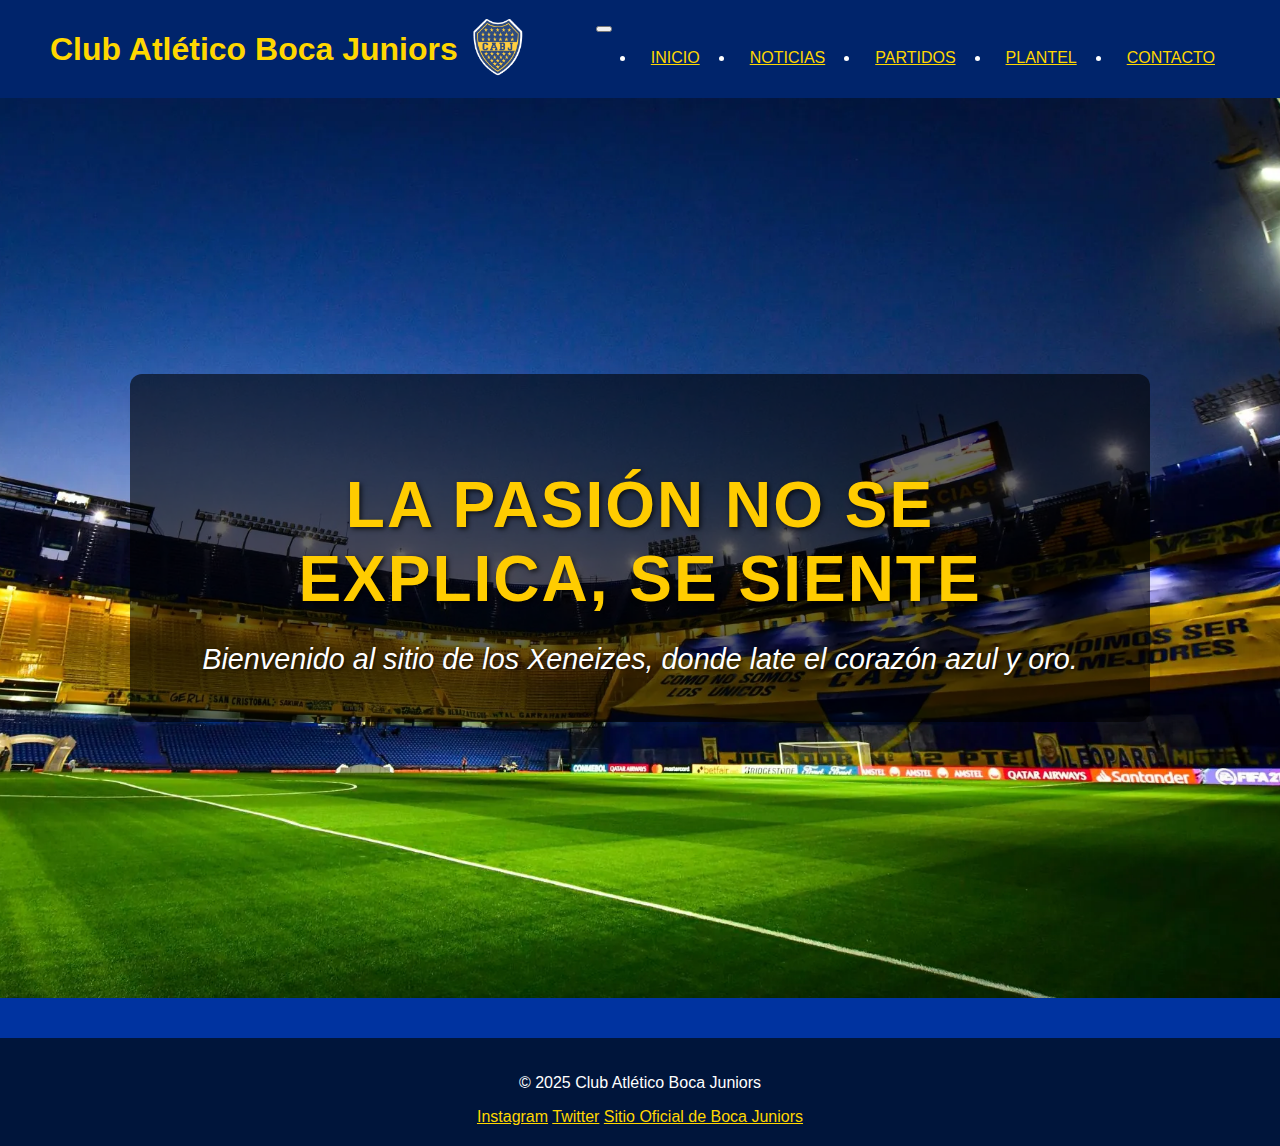
<file: index.html>
<!DOCTYPE html>
<html lang="en">

<head>
    <meta charset="UTF-8">
    <meta name="viewport" content="width=device-width, initial-scale=1.0">
    <title>Boca Juniors - Inicio</title>
    <link href="https://cdn.jsdelivr.net/npm/bootstrap@5.3.8/dist/css/bootstrap.min.css" rel="stylesheet"
        integrity="sha384-sRIl4kxILFvY47J16cr9ZwB07vP4J8+LH7qKQnuqkuIAvNWLzeN8tE5YBujZqJLB" crossorigin="anonymous">
    <link rel="stylesheet" href="css/style.css">
</head>

<body>
    <header>
        <div class="logo">
            <h1 class="general">Club Atlético Boca Juniors</h1>
            <a href="./index.html" id="escudo-boca">
                <img src="./assets/escudodeboca.png" alt="Escudo Boca Juniors" id="imagen-escudo-boca">
            </a>
        </div>

        <nav class="navbar navbar-expand-lg">
            <a class="navbar-brand" href="./index.html"></a>
            <button class="navbar-toggler" type="button" data-bs-toggle="collapse" data-bs-target="#navbarNav"
                aria-controls="navbarNav" aria-expanded="false" aria-label="Toggle navigation">
                <span class="navbar-toggler-icon"></span>
            </button>
            <div class="collapse navbar-collapse" id="navbarNav">
                <ul class="navbar-nav">
                    <li class="nav-item">
                        <a class="nav-link" href="./index.html">Inicio</a>
                    </li>
                    <li class="nav-item">
                        <a class="nav-link" href="./pages/noticias.html">Noticias</a>
                    </li>
                    <li class="nav-item">
                        <a class="nav-link" href="./pages/partidos.html">Partidos</a>
                    </li>
                    <li class="nav-item">
                        <a class="nav-link" href="./pages/plantel.html">Plantel</a>
                    </li>
                    <li class="nav-item">
                        <a class="nav-link" href="./pages/contacto.html">Contacto</a>
                    </li>
                </ul>
            </div>
        </nav>
    </header>


    
    


    <section id="inicio" class="backgroundimagen inicio">
        <div class="texto-inicio">
        <h2>La pasión no se explica, se siente</h2>
        <p>Bienvenido al sitio de los Xeneizes, donde late el corazón azul y oro.</p>
    </section>


    <footer>
        <p>© 2025 Club Atlético Boca Juniors</p>
    <div class="redes">
        <a href="https://www.instagram.com/bocajrs?utm_source=ig_web_button_share_sheet&igsh=ZDNlZDc0MzIxNw==" target="_blank">Instagram</a>
        <a href="https://x.com/BocaJrsOficial" target="_blank">Twitter</a>
        <a href="https://www.bocajuniors.com.ar" target="_blank">Sitio Oficial de Boca Juniors</a>
    </div>
    </footer>

    <script src="https://cdn.jsdelivr.net/npm/bootstrap@5.3.8/dist/js/bootstrap.bundle.min.js"
        integrity="sha384-FKyoEForCGlyvwx9Hj09JcYn3nv7wiPVlz7YYwJrWVcXK/BmnVDxM+D2scQbITxI" crossorigin="anonymous">
    </script>
</body>

</html>
</file>
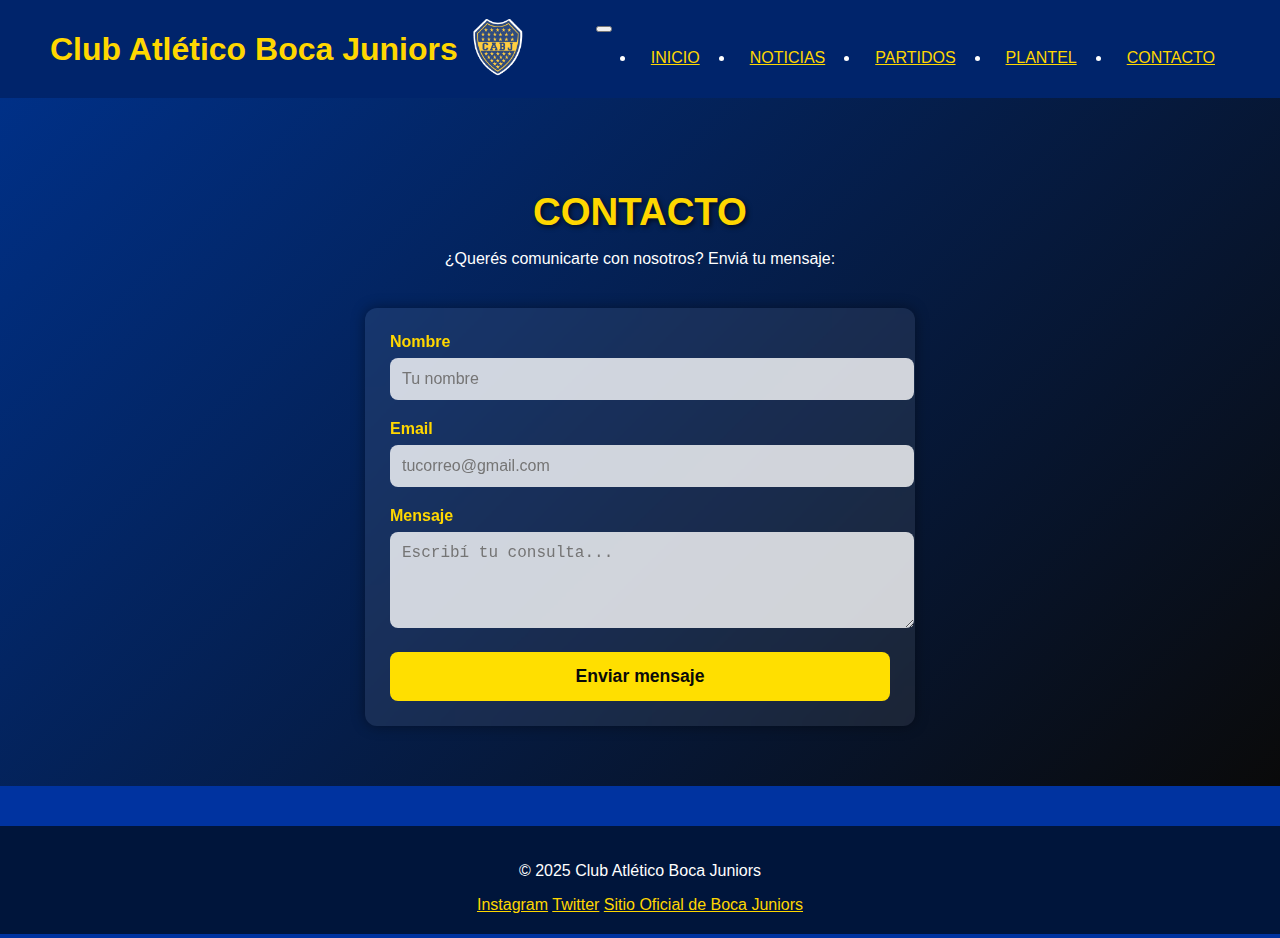
<file: pages/contacto.html>
<!DOCTYPE html>
<html lang="en">

<head>
    <meta charset="UTF-8">
    <meta name="viewport" content="width=device-width, initial-scale=1.0">
    <title>Boca Juniors - Contacto</title>
    <link href="https://cdn.jsdelivr.net/npm/bootstrap@5.3.8/dist/css/bootstrap.min.css" rel="stylesheet"
        integrity="sha384-sRIl4kxILFvY47J16cr9ZwB07vP4J8+LH7qKQnuqkuIAvNWLzeN8tE5YBujZqJLB" crossorigin="anonymous">
    <link rel="stylesheet" href="../css/style.css">

<!-- SEO CONTACTO -->
<meta name="description" content="Contacto Boca Juniors fans — envíanos tu mensaje, sugerencias o comentarios relacionados con el sitio y el club.">
<meta name="keywords" content="contacto Boca, mensaje Boca, escribir a Boca, formulario contacto Boca, consultar Boca Juniors">
<meta name="author" content="Balcar Pablo">
<!-- Open Graph -->
<meta property="og:title" content="Boca Juniors - Contacto">
<meta property="og:description" content="Envíanos tu consulta o mensaje relacionado con Boca Juniors o el sitio web.">
<meta property="og:url" content="https://pablabalcar.github.io/coderhouse-entrega2/pages/contacto.html">
<meta property="og:image" content="https://pablabalcar.github.io/coderhouse-entrega2/assets/escudodeboca.webp">


</head>

<body class="fondocontacto">

    <header>
        <div class="logo">
            <h1 class="general">Club Atlético Boca Juniors</h1>
            <a href="../index.html" id="escudo-boca">
                <img src="../assets/escudodeboca.webp" alt="Escudo oficial del Club Atlético Boca Juniors que lleva a la página de inicio" id="imagen-escudo-boca">
            </a>
        </div>

        <nav class="navbar navbar-expand-lg">
            <div class="container-fluid">
                <a class="navbar-brand" href="./index.html">
                </a>
                <button class="navbar-toggler" type="button" data-bs-toggle="collapse" data-bs-target="#navbarNav"
                    aria-controls="navbarNav" aria-expanded="false" aria-label="Toggle navigation">
                    <span class="navbar-toggler-icon"></span>
                </button>
                <div class="collapse navbar-collapse" id="navbarNav">
                    <ul class="navbar-nav">
                        <li class="nav-item">
                            <a class="nav-link" href="../index.html">Inicio</a>
                        </li>
                        <li class="nav-item">
                            <a class="nav-link" href="../pages/noticias.html">Noticias</a>
                        </li>
                        <li class="nav-item">
                            <a class="nav-link" href="../pages/partidos.html">Partidos</a>
                        </li>
                        <li class="nav-item">
                            <a class="nav-link" href="../pages/plantel.html">Plantel</a>
                        </li>
                        <li class="nav-item">
                            <a class="nav-link" href="../pages/contacto.html">Contacto</a>
                        </li>
                    </ul>
                </div>
            </div>
        </nav>
    </header>


    <section id="contacto">
        <h2>Contacto</h2>
        <p>¿Querés comunicarte con nosotros? Enviá tu mensaje:</p>

        <form class="contacto-form">
            <div class="input-group">
                <label>Nombre</label>
                <input type="text" placeholder="Tu nombre">
            </div>

            <div class="input-group">
                <label>Email</label>
                <input type="email" placeholder="tucorreo@gmail.com">
            </div>

            <div class="input-group">
                <label>Mensaje</label>
                <textarea rows="4" placeholder="Escribí tu consulta..."></textarea>
            </div>

            <button type="submit">Enviar mensaje</button>
        </form>
    </section>

    <footer>
        <p>© 2025 Club Atlético Boca Juniors</p>
        <div class="redes">
            <a href="https://www.instagram.com/bocajrs?utm_source=ig_web_button_share_sheet&igsh=ZDNlZDc0MzIxNw=="
                target="_blank">Instagram</a>
            <a href="https://x.com/BocaJrsOficial" target="_blank">Twitter</a>
            <a href="https://www.bocajuniors.com.ar" target="_blank">Sitio Oficial de Boca Juniors</a>
        </div>
    </footer>
    <script src="https://cdn.jsdelivr.net/npm/bootstrap@5.3.8/dist/js/bootstrap.bundle.min.js"
        integrity="sha384-FKyoEForCGlyvwx9Hj09JcYn3nv7wiPVlz7YYwJrWVcXK/BmnVDxM+D2scQbITxI" crossorigin="anonymous">
    </script>
</body>

</html>
</file>
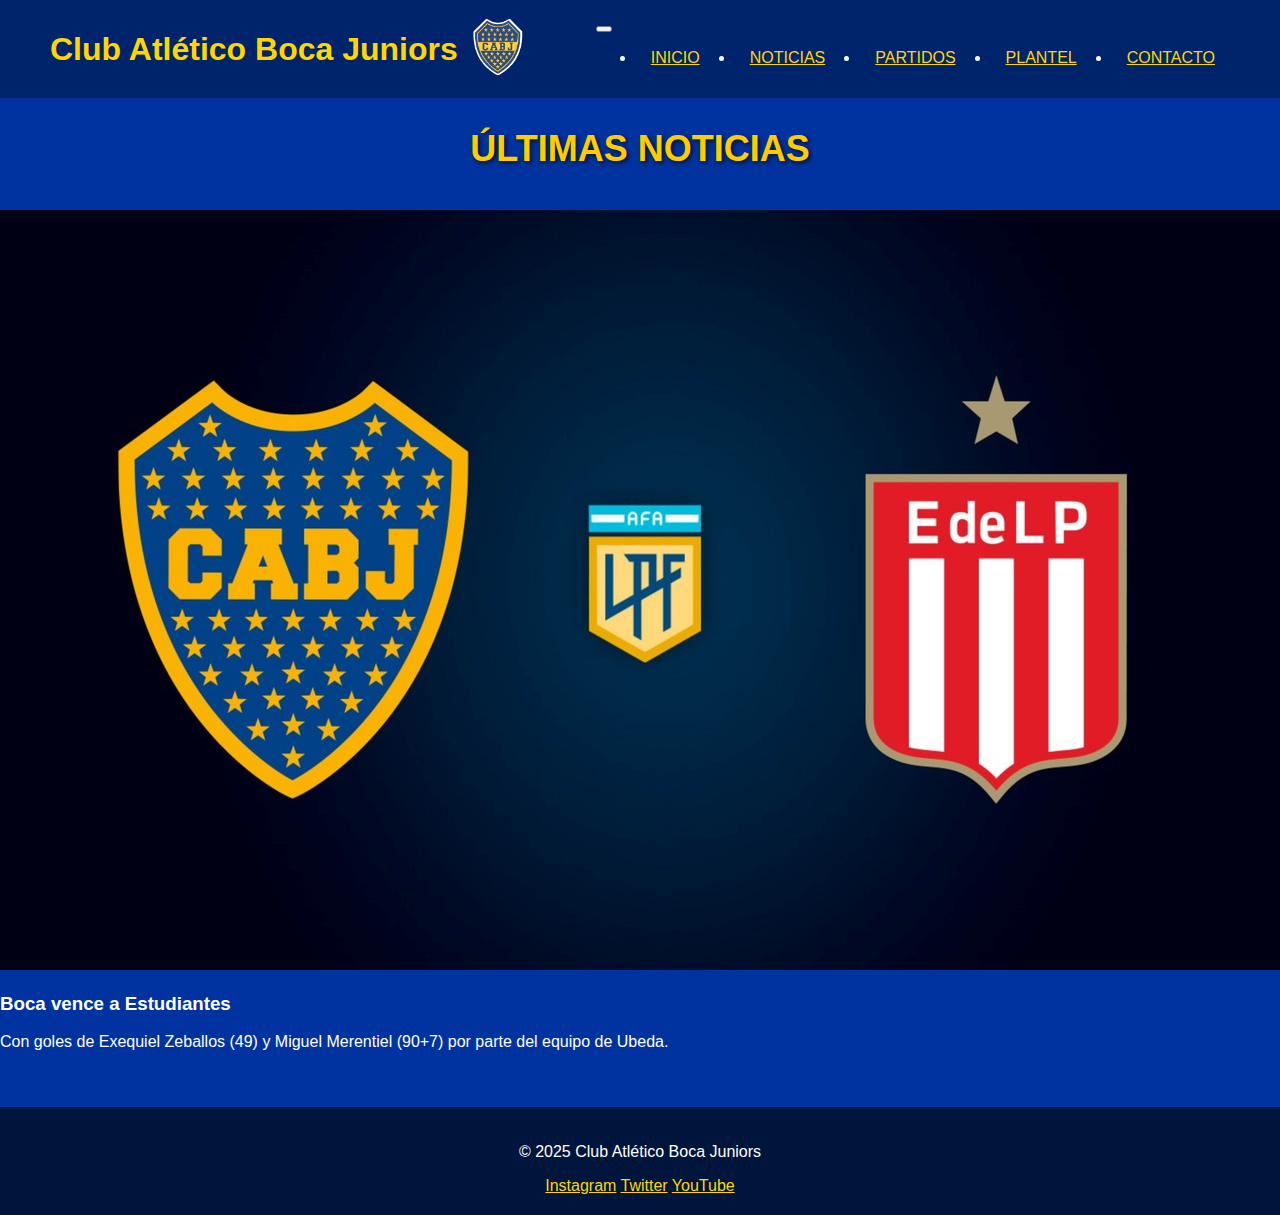
<file: pages/noticias.html>
<!DOCTYPE html>
<html lang="en">

<head>
    <meta charset="UTF-8">
    <meta name="viewport" content="width=device-width, initial-scale=1.0">
    <title>Document</title>
    <link href="https://cdn.jsdelivr.net/npm/bootstrap@5.3.8/dist/css/bootstrap.min.css" rel="stylesheet"
        integrity="sha384-sRIl4kxILFvY47J16cr9ZwB07vP4J8+LH7qKQnuqkuIAvNWLzeN8tE5YBujZqJLB" crossorigin="anonymous">
    <link rel="stylesheet" href="../css/style.css">
</head>

<body class="noticiafondo">
    <header>
        <div class="logo">
            <h1 class="general">Club Atlético Boca Juniors</h1>
            <a href="../index.html" id="escudo-boca">
                <img src="../assets/escudodeboca.png" alt="Escudo Boca Juniors" id="imagen-escudo-boca">
            </a>
        </div>

        <nav class="navbar navbar-expand-lg">
            <div class="container-fluid">
                <a class="navbar-brand" href="./index.html">
                </a>
                <button class="navbar-toggler" type="button" data-bs-toggle="collapse" data-bs-target="#navbarNav"
                    aria-controls="navbarNav" aria-expanded="false" aria-label="Toggle navigation">
                    <span class="navbar-toggler-icon"></span>
                </button>
                <div class="collapse navbar-collapse" id="navbarNav">
                    <ul class="navbar-nav">
                        <li class="nav-item">
                            <a class="nav-link" href="../index.html">Inicio</a>
                        </li>
                        <li class="nav-item">
                            <a class="nav-link" href="../pages/noticias.html">Noticias</a>
                        </li>
                        <li class="nav-item">
                            <a class="nav-link" href="../pages/partidos.html">Partidos</a>
                        </li>
                        <li class="nav-item">
                            <a class="nav-link" href="../pages/plantel.html">Plantel</a>
                        </li>
                        <li class="nav-item">
                            <a class="nav-link" href="../pages/contacto.html">Contacto</a>
                        </li>
                    </ul>
                </div>
            </div>
        </nav>
    </header>
    <section id="noticias">
        <h2 class="noti">Últimas Noticias</h2>
        <div class="noticias-container">
            <div class="noticia fondo">
                <img src="../assets/bocavsestudiantes.jpg" alt="Noticia Boca">
                <h3>Boca vence a Estudiantes</h3>
                <p>Con goles de Exequiel Zeballos (49) y Miguel Merentiel (90+7) por parte del equipo de Ubeda.</p>
            </div>
            <!-- Más noticias -->
        </div>


    </section>
    <footer>
        <p>© 2025 Club Atlético Boca Juniors</p>
        <div class="redes">
            <a href="#">Instagram</a>
            <a href="#">Twitter</a>
            <a href="#">YouTube</a>
        </div>
    </footer>

    <script src="https://cdn.jsdelivr.net/npm/bootstrap@5.3.8/dist/js/bootstrap.bundle.min.js"
        integrity="sha384-FKyoEForCGlyvwx9Hj09JcYn3nv7wiPVlz7YYwJrWVcXK/BmnVDxM+D2scQbITxI" crossorigin="anonymous">
    </script>
</body>

</html>
</file>
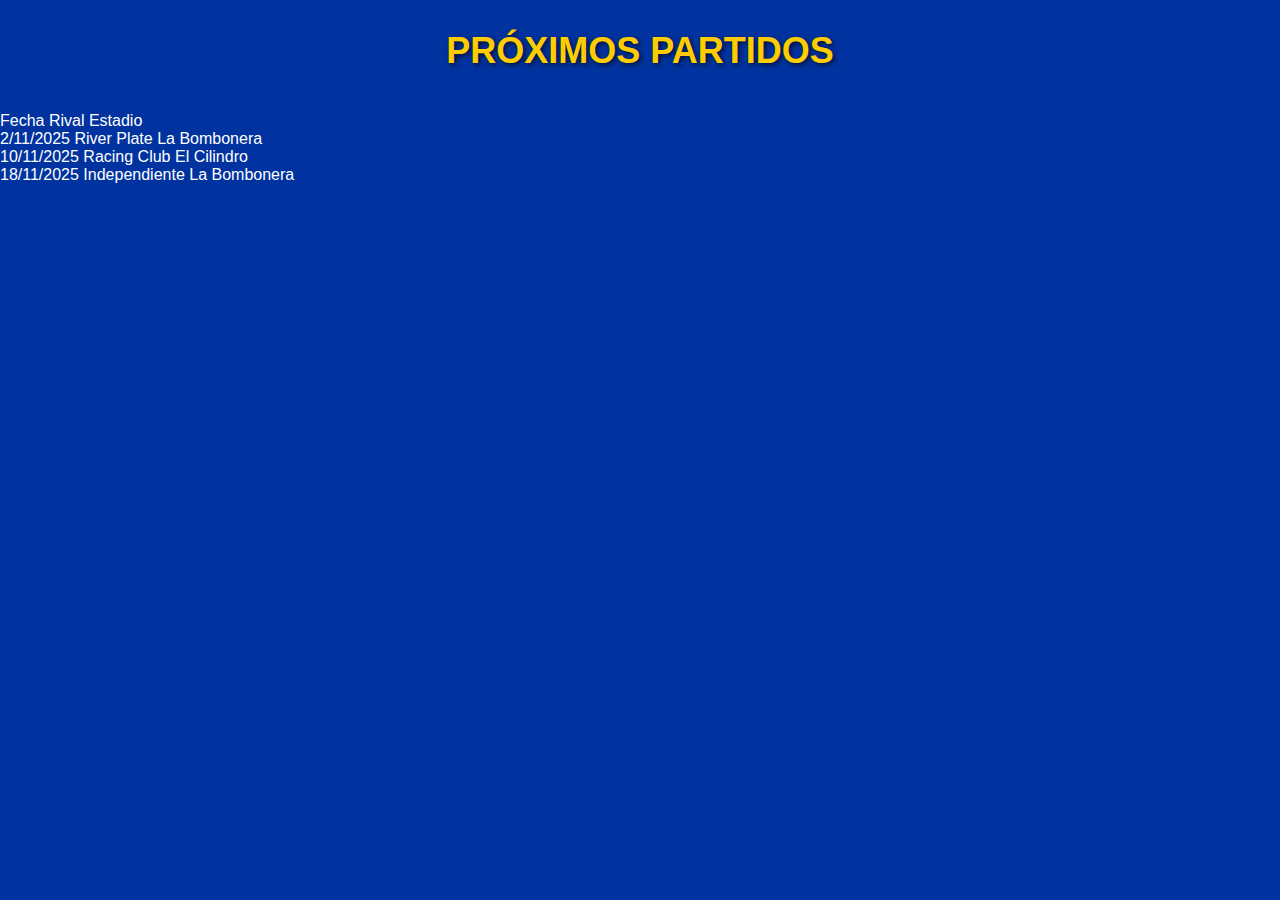
<file: pages/partidos.html>
<!DOCTYPE html>
<html lang="en">
<head>
    <meta charset="UTF-8">
    <meta name="viewport" content="width=device-width, initial-scale=1.0">
    <title>Document</title>
    <link rel="stylesheet" href="../css/style.css">
</head>
<body>
    
    <section id="partidos">
        <h2>Próximos Partidos</h2>
        <div class="partidos-container">
            <div class="partido header">
                <span>Fecha</span>
                <span>Rival</span>
                <span>Estadio</span>
            </div>

            <div class="partido">
                <span>2/11/2025</span>
                <span>River Plate</span>
                <span>La Bombonera</span>
            </div>

            <div class="partido">
                <span>10/11/2025</span>
                <span>Racing Club</span>
                <span>El Cilindro</span>
            </div>

            <div class="partido">
                <span>18/11/2025</span>
                <span>Independiente</span>
                <span>La Bombonera</span>
            </div>
        </div>
    </section>
</body>
</html>
</file>
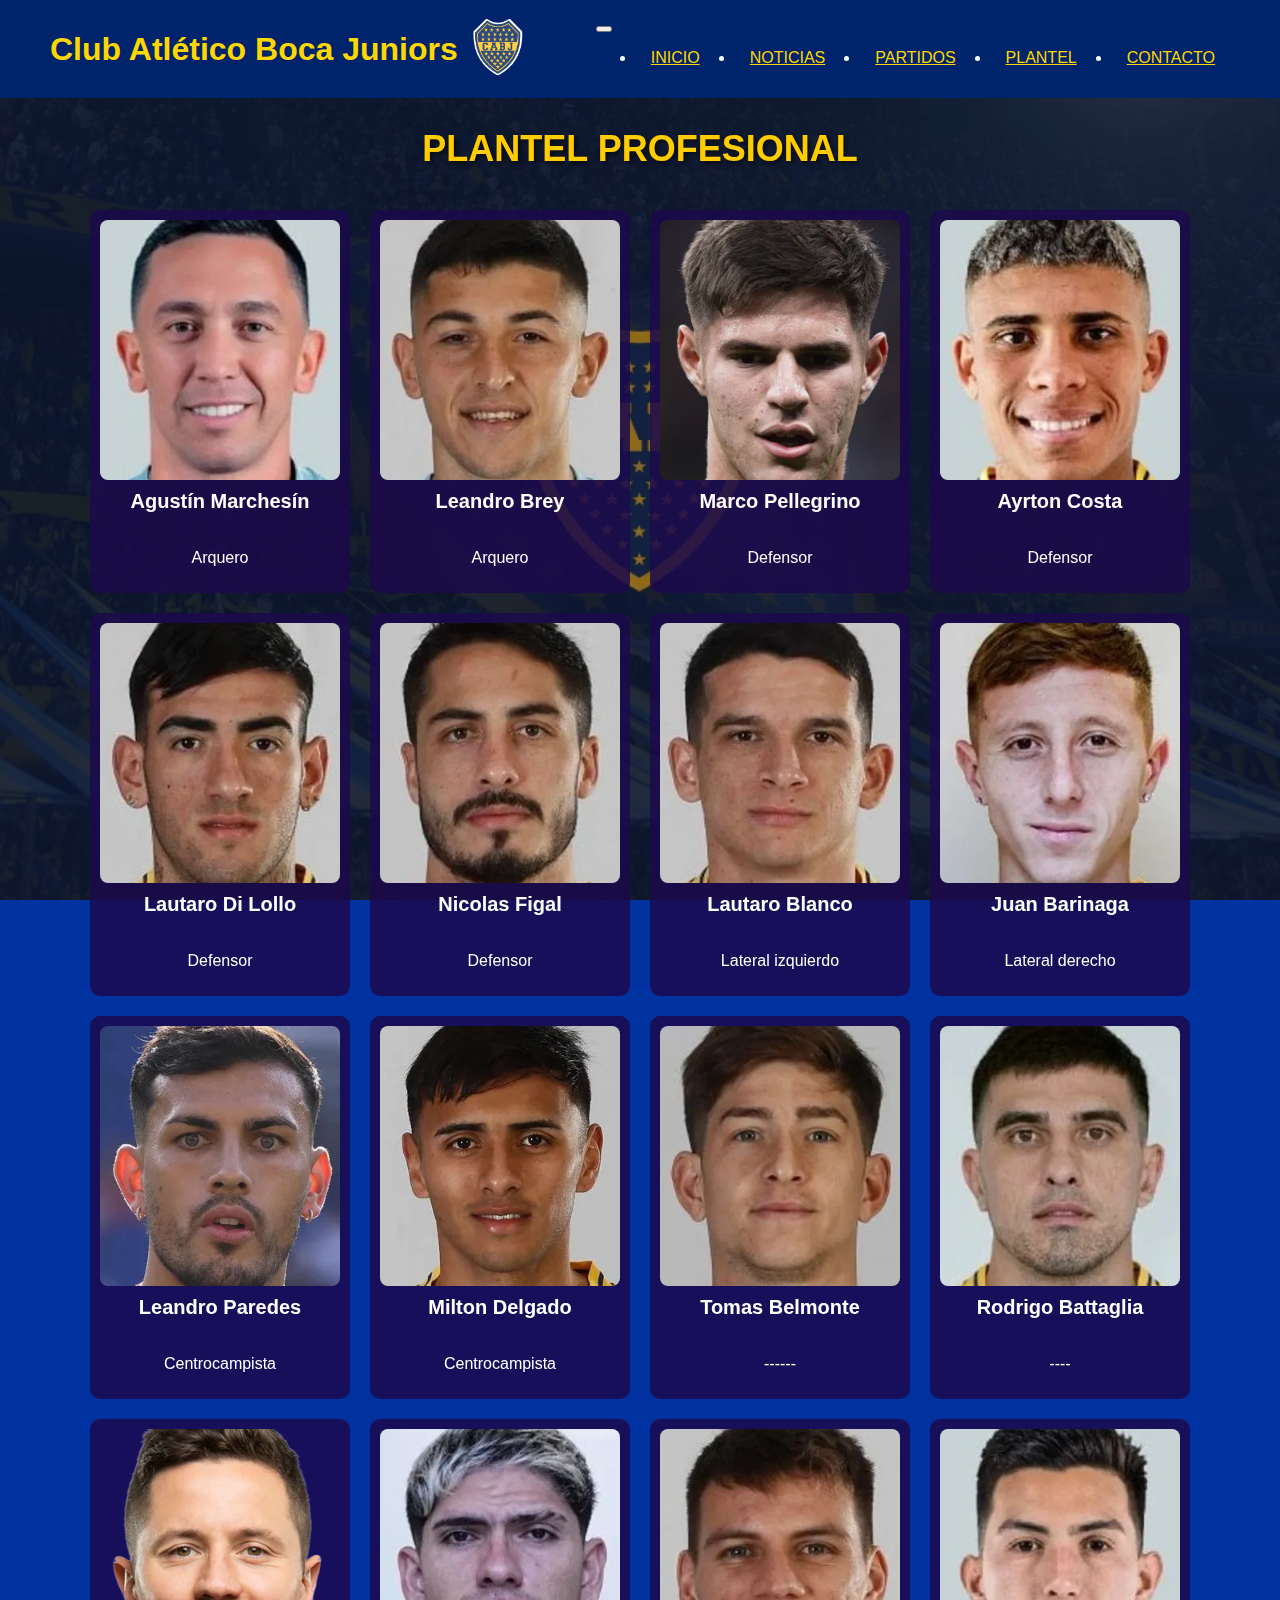
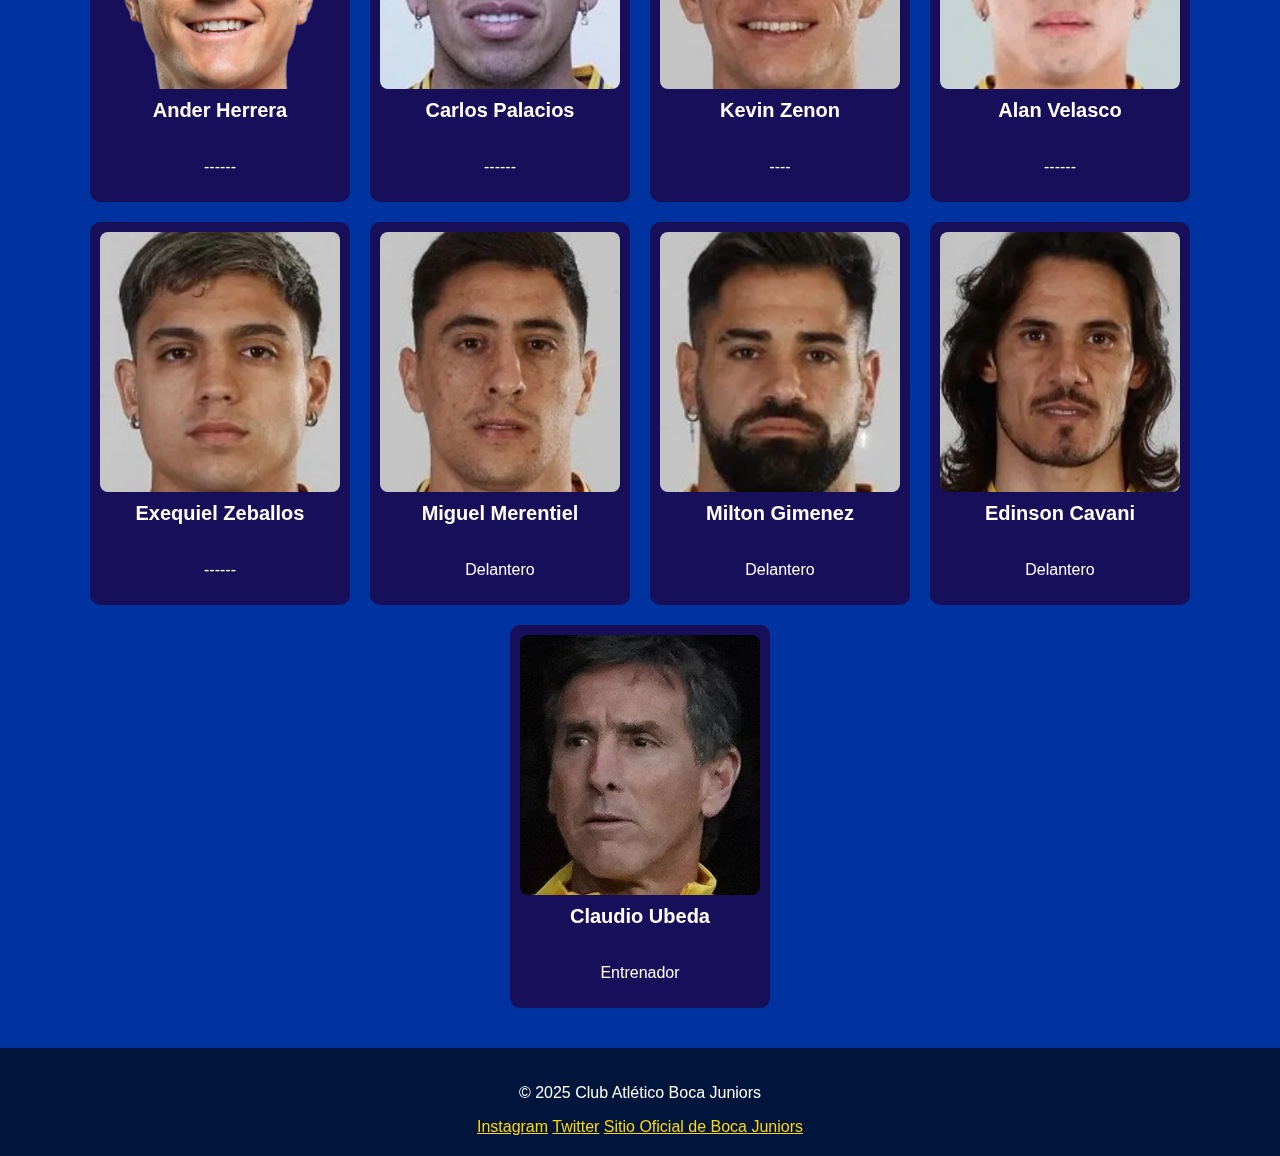
<file: pages/plantel.html>
<!DOCTYPE html>
<html lang="en">

<head>
    <meta charset="UTF-8">
    <meta name="viewport" content="width=device-width, initial-scale=1.0">
    <title>Boca Juniors - Plantel</title>
    <link href="https://cdn.jsdelivr.net/npm/bootstrap@5.3.8/dist/css/bootstrap.min.css" rel="stylesheet"
        integrity="sha384-sRIl4kxILFvY47J16cr9ZwB07vP4J8+LH7qKQnuqkuIAvNWLzeN8tE5YBujZqJLB" crossorigin="anonymous">
    <link rel="stylesheet" href="../css/style.css">
</head>

<body class="fondoplantel" >
<header>
        <div class="logo">
            <h1 class="general">Club Atlético Boca Juniors</h1>
            <a href="../index.html" id="escudo-boca">
                <img src="../assets/escudodeboca.png" alt="Escudo Boca Juniors" id="imagen-escudo-boca">
            </a>
        </div>

        <nav class="navbar navbar-expand-lg">
        <div class="container-fluid">
            <a class="navbar-brand" href="./index.html">
            </a>
            <button class="navbar-toggler" type="button" data-bs-toggle="collapse" data-bs-target="#navbarNav"
                aria-controls="navbarNav" aria-expanded="false" aria-label="Toggle navigation">
                <span class="navbar-toggler-icon"></span>
            </button>
            <div class="collapse navbar-collapse" id="navbarNav">
                <ul class="navbar-nav">
                    <li class="nav-item">
                        <a class="nav-link" href="../index.html">Inicio</a>
                    </li>
                    <li class="nav-item">
                        <a class="nav-link" href="../pages/noticias.html">Noticias</a>
                    </li>
                    <li class="nav-item">
                        <a class="nav-link" href="../pages/partidos.html">Partidos</a>
                    </li>
                    <li class="nav-item">
                        <a class="nav-link" href="../pages/plantel.html">Plantel</a>
                    </li>
                    <li class="nav-item">
                        <a class="nav-link" href="../pages/contacto.html">Contacto</a>
                    </li>
                </ul>
            </div>
        </div>
    </nav>
    </header>

    
    <section id="plantel">
        <h2>Plantel Profesional</h2>
        <div class="jugadores">
            <div class="jugador">
                <img src="../assets/agustinmarchesin.webp" alt="Agustin Marchesin">
                <h3>Agustín Marchesín</h3>
                <p>Arquero</p>
            </div>
            <div class="jugador">
                <img src="../assets/leandrobrey.webp" alt="Leandro Brey">
                <h3>Leandro Brey</h3>
                <p>Arquero</p>
            </div>
                        <div class="jugador">
                <img src="../assets/marcopellegrino.webp" alt="Marco Pellegrino">
                <h3>Marco Pellegrino</h3>
                <p>Defensor</p>
            </div>
                        <div class="jugador">
                <img src="../assets/ayrtoncosta.webp" alt="Ayrton Costa">
                <h3>Ayrton Costa</h3>
                <p>Defensor</p>
            </div>
                        <div class="jugador">
                <img src="../assets/lautadilollo.webp" alt="Lautaro Di Lollo">
                <h3>Lautaro Di Lollo</h3>
                <p>Defensor</p>
            </div>
                        <div class="jugador">
                <img src="../assets/nicofigal.webp" alt="Nicolas Figal">
                <h3>Nicolas Figal</h3>
                <p>Defensor</p>
            </div>
                    <div class="jugador">
                <img src="../assets/lautiblanco.webp" alt="Lautaro Blanco">
                <h3>Lautaro Blanco</h3>
                <p>Lateral izquierdo</p>
            </div>
                        <div class="jugador">
                <img src="../assets/barinaga.webp" alt="Juan Barinaga">
                <h3>Juan Barinaga</h3>
                <p>Lateral derecho</p>
            </div>
                        <div class="jugador">
                <img src="../assets/leaparedes.webp" alt="Leandro Paredes">
                <h3>Leandro Paredes</h3>
                <p>Centrocampista</p>
            </div>
                        <div class="jugador">
                <img src="../assets/miltondelgado.webp" alt="Milton Delgado">
                <h3>Milton Delgado</h3>
                <p>Centrocampista</p>
            </div>
                        <div class="jugador">
                <img src="../assets/totobelmonte.webp" alt="Tómas Belmonte">
                <h3>Tomas Belmonte</h3>
                <p>------</p>
            </div>
                        <div class="jugador">
                <img src="../assets/rodribattaglia.webp" alt="Rodrigo Battaglia">
                <h3>Rodrigo Battaglia</h3>
                <p>----</p>
                </div>
                        <div class="jugador">
                <img src="../assets/anderherrera.webp" alt="Ander Herrera">
                <h3>Ander Herrera</h3>
                <p>------</p>
            </div> 
                        <div class="jugador">
                <img src="../assets/lindopalacios.webp" alt="Carlos Palacios">
                <h3>Carlos Palacios</h3>
                <p>------</p>
            </div>
                        <div class="jugador">
                <img src="../assets/kevinzenon.webp" alt="Kevin Zenon">
                <h3>Kevin Zenon</h3>
                <p>----</p>
            </div>
                        <div class="jugador">
                <img src="../assets/alanvelasco.webp" alt="Alan Velasco">
                <h3>Alan Velasco</h3>
                <p>------</p>
            </div>
                        <div class="jugador">
                <img src="../assets/elchango.webp" alt="Exequiel Zeballos">
                <h3>Exequiel Zeballos</h3>
                <p>------</p>
            </div>
                        <div class="jugador">
                <img src="../assets/miguelo.webp" alt="Miguel Merentiel">
                <h3>Miguel Merentiel</h3>
                <p>Delantero</p>
            </div>
                        <div class="jugador">
                <img src="../assets/milton.webp" alt="Milton Gimenez">
                <h3>Milton Gimenez</h3>
                <p>Delantero</p>
                </div>
                            <div class="jugador">
                <img src="../assets/edison.webp" alt="Edinson Cavani">
                <h3>Edinson Cavani</h3>
                <p>Delantero</p>
            </div>
                <div class="jugador">
                <img src="../assets/ubeda.webp" alt="Claudio Ubeda">
                <h3>Claudio Ubeda</h3>
                <p>Entrenador</p>
            </div>
        </div>
    </section>

    

        <footer>
        <p>© 2025 Club Atlético Boca Juniors</p>
    <div class="redes">
        <a href="https://www.instagram.com/bocajrs?utm_source=ig_web_button_share_sheet&igsh=ZDNlZDc0MzIxNw==" target="_blank">Instagram</a>
        <a href="https://x.com/BocaJrsOficial" target="_blank">Twitter</a>
        <a href="https://www.bocajuniors.com.ar" target="_blank">Sitio Oficial de Boca Juniors</a>
    </div>
    </footer>
    
    <script src="https://cdn.jsdelivr.net/npm/bootstrap@5.3.8/dist/js/bootstrap.bundle.min.js"
        integrity="sha384-FKyoEForCGlyvwx9Hj09JcYn3nv7wiPVlz7YYwJrWVcXK/BmnVDxM+D2scQbITxI" crossorigin="anonymous">
    </script>
</body>

</html>
</file>
<file: css/style.css>
@charset "UTF-8";
body {
  margin: 0;
  font-family: "Roboto", sans-serif;
  background-color: #0033A0;
  color: white;
  display: flex;
  flex-direction: column;
  min-height: 100vh;
}

section {
  flex: 1;
}

main {
  flex: 1;
}

header {
  background-color: #00246B;
  display: flex;
  justify-content: space-between;
  align-items: center;
  padding: 15px 50px;
  position: sticky;
  top: 0;
  z-index: 1000;
}
header .logo {
  display: flex;
  align-items: center;
  gap: 10px;
}
header .logo .general {
  color: #FFD700;
  font-weight: 700;
  margin: 0;
}
header .logo img {
  width: 60px;
  transition: transform 0.3s ease, filter 0.3s ease;
  cursor: pointer;
}
header .logo img:hover {
  transform: scale(1.1) rotate(-5deg);
  filter: brightness(1.3);
}
header .navbar {
  background: none;
  padding: 0;
  margin: 0;
}
header .navbar .navbar-nav {
  display: flex;
  gap: 20px;
}
header .navbar .navbar-nav .nav-item .nav-link {
  color: #FFD700;
  font-weight: 500;
  text-transform: uppercase;
  padding: 10px 15px;
  transition: 0.3s;
}
header .navbar .navbar-nav .nav-item .nav-link:hover {
  color: white;
  transform: scale(1.05);
}
header #imagen-escudo-boca {
  animation: pulseSoft 2.2s ease-in-out infinite;
}

footer {
  background-color: #00153B;
  text-align: center;
  padding: 20px;
}
footer a {
  color: #FFD700;
}

.fondoplantel {
  background-image: url("../assets/fondoplantel.webp");
  background-size: cover;
  background-position: center;
  background-attachment: scroll;
  background-repeat: no-repeat;
}
.fondoplantel::before {
  content: "";
  position: fixed;
  inset: 0;
  background-color: rgba(0, 0, 0, 0.4);
  z-index: -1;
}

#arqueros,
#defensores,
#mediocampistas,
#delanteros,
#dt {
  display: flex;
  flex-wrap: wrap;
  justify-content: space-around;
  gap: 20px;
  margin-bottom: 30px;
}

#arqueros h2,
#defensores h2,
#mediocampistas h2,
#delanteros h2,
#dt h2 {
  text-align: center;
  font-size: 30px;
  color: #FFD700;
  margin-bottom: 20px;
  width: 100%;
}

.jugador {
  width: 240px;
  border-radius: 10px;
  padding: 10px;
  text-align: center;
  background-color: rgba(27, 10, 75, 0.849);
  overflow: hidden;
  position: relative;
  display: flex;
  flex-direction: column;
  align-items: center;
  justify-content: space-between;
}
.jugador h3 {
  color: #fff;
  font-size: 20px;
  margin-top: 10px;
  font-family: "Arial", sans-serif;
}
.jugador img {
  width: 100%;
  height: 260px;
  object-fit: cover;
  border-radius: 8px;
}
.jugador .info-jugador {
  max-height: 0;
  overflow: hidden;
  transition: max-height 0.4s ease;
  background-color: rgba(0, 0, 0, 0.6);
  margin-top: 10px;
  border-radius: 8px;
  padding: 0 8px;
  white-space: pre-line;
}
.jugador:hover .info-jugador {
  max-height: 200px;
  padding: 8px;
}
.jugador:hover {
  transform: scale(1.05);
  box-shadow: 0 4px 12px rgba(0, 0, 0, 0.6);
}

section {
  margin-bottom: 40px;
}

#arqueros,
#defensores,
#mediocampistas,
#delanteros {
  margin-bottom: 40px;
  border-bottom: 4px solid #101cca;
  padding-bottom: 20px;
}

#arqueros h2,
#defensores h2,
#mediocampistas h2,
#delanteros h2 {
  font-size: 28px;
  color: #ffcc00;
  font-family: "Arial", sans-serif;
  letter-spacing: 1px;
  margin-top: 20px;
  margin-bottom: 20px;
}

#dt {
  margin-top: 50px;
  padding: 20px;
  background-color: rgba(0, 0, 0, 0.7);
  border-radius: 12px;
}

#dt h2 {
  font-size: 30px;
  color: #ffcc00;
  font-family: "Arial", sans-serif;
  text-transform: uppercase;
  margin-bottom: 30px;
}

h2 {
  font-size: 36px;
  color: #ffcc00;
  text-align: center;
  text-transform: uppercase;
  margin-bottom: 40px;
  font-family: "Arial", sans-serif;
  text-shadow: 2px 2px 5px rgba(0, 0, 0, 0.7);
}

.jugadores {
  display: flex;
  flex-wrap: wrap;
  justify-content: center;
  gap: 20px;
  width: 100%;
}

.fila.header, .fila {
  display: grid;
  grid-template-columns: 1fr 2fr 2fr;
  padding: 15px;
  border-radius: 8px;
  background: #013E9A;
  color: white;
  font-size: 1.1rem;
  border: 1px solid rgba(255, 255, 255, 0.12);
  transition: transform 0.2s ease;
}
.fila:hover {
  transform: translateY(-3px);
}

.partidos-seccion {
  background-image: url("../assets/fondoplantel.webp");
  background-size: cover;
  background-position: center;
  background-attachment: scroll;
  background-repeat: no-repeat;
  padding: 40px 0;
  text-align: center;
  font-family: "Oswald", sans-serif;
}
.partidos-seccion h2 {
  color: #ffffff;
  font-size: 2.2rem;
  margin-bottom: 25px;
}

.tabla-partidos {
  max-width: 900px;
  margin: auto;
  display: flex;
  flex-direction: column;
  gap: 10px;
}

.fila.header {
  background: #FFD200;
  color: #00297A;
  font-weight: bold;
  font-size: 1.15rem;
}

.noticias-section {
  padding: 48px 16px;
  background: linear-gradient(180deg, #00297A 0%, #011a4e 100%);
  color: white;
  font-family: "Oswald", system-ui, -apple-system, "Segoe UI", Roboto, "Helvetica Neue", Arial;
}

.seccion-titulo {
  font-size: 2.4rem;
  color: #FFD700;
  margin: 0 auto 30px;
  text-align: center;
  text-transform: uppercase;
  letter-spacing: 0.6px;
  max-width: 1200px;
}

.noticias-grid {
  max-width: 1200px;
  margin: 0 auto;
  display: grid;
  gap: 20px;
  grid-template-columns: repeat(auto-fit, minmax(280px, 1fr));
  align-items: start;
  padding: 8px;
}

.noticia-card {
  background: linear-gradient(180deg, rgba(255, 255, 255, 0.03), rgba(255, 255, 255, 0.01));
  border-radius: 14px;
  overflow: hidden;
  border: 1px solid rgba(255, 255, 255, 0.06);
  box-shadow: 0 8px 20px rgba(2, 6, 23, 0.45);
  transition: transform 0.22s ease, box-shadow 0.22s ease;
  display: flex;
  flex-direction: column;
  min-height: 100%;
}

.noticia-card:hover {
  transform: translateY(-6px);
  box-shadow: 0 18px 40px rgba(2, 6, 23, 0.55);
}

.noticia-card .thumb {
  width: 100%;
  aspect-ratio: 16/9;
  overflow: hidden;
  display: block;
}

.noticia-card .thumb img {
  width: 100%;
  height: 100%;
  object-fit: cover;
  display: block;
  transition: transform 0.4s ease;
}

.noticia-card:hover .thumb img {
  transform: scale(1.06);
}

.noticia-body {
  padding: 16px;
  display: flex;
  flex-direction: column;
  gap: 10px;
  flex: 1;
}

.noticia-body h3 {
  margin: 0;
  font-size: 1.05rem;
  color: #FFD700;
  line-height: 1.18;
}

.noticia-body .resumen {
  margin: 0;
  color: #d9e2ff;
  font-size: 0.95rem;
  line-height: 1.4;
  flex: 1;
}

.noticia-body .fecha {
  display: inline-block;
  margin-top: 8px;
  font-size: 0.82rem;
  color: rgba(255, 255, 255, 0.7);
  background: rgba(255, 255, 255, 0.03);
  padding: 6px 10px;
  border-radius: 999px;
  align-self: flex-start;
}

#contacto {
  padding: 60px 20px;
  text-align: center;
  background: linear-gradient(135deg, #003087, #0a0a0a);
  color: #fff;
}
#contacto h2 {
  font-size: 2.4rem;
  margin-bottom: 10px;
  color: #FFD700;
}
#contacto p {
  margin-bottom: 40px;
  color: white;
}
#contacto .contacto-form {
  max-width: 500px;
  margin: auto;
  background: rgba(255, 255, 255, 0.08);
  padding: 25px;
  border-radius: 12px;
  backdrop-filter: blur(8px);
  box-shadow: 0 0 14px rgba(0, 0, 0, 0.4);
}
#contacto .contacto-form .input-group {
  text-align: left;
  margin-bottom: 20px;
}
#contacto .contacto-form .input-group label {
  display: block;
  font-weight: bold;
  margin-bottom: 7px;
  color: #FFD700;
}
#contacto .contacto-form .input-group input,
#contacto .contacto-form .input-group textarea {
  width: 100%;
  padding: 12px;
  border: none;
  border-radius: 8px;
  font-size: 1rem;
  outline: none;
  background: rgba(255, 255, 255, 0.8);
}
#contacto .contacto-form .input-group input:focus,
#contacto .contacto-form .input-group textarea:focus {
  box-shadow: 0 0 8px rgba(255, 222, 0, 0.8);
}
#contacto .contacto-form button[type=submit] {
  width: 100%;
  padding: 14px;
  background: #ffdf00;
  color: #0a0a0a;
  border: none;
  border-radius: 8px;
  font-weight: bold;
  font-size: 1.1rem;
  cursor: pointer;
  transition: 0.3s ease;
}
#contacto .contacto-form button[type=submit]:hover {
  background: rgb(255, 230.68, 61.2);
}

#inicio {
  display: flex;
  justify-content: center;
  align-items: center;
  background-position: center center;
  text-align: center;
  color: white;
  position: relative;
}
#inicio .texto-inicio {
  background: rgba(0, 0, 0, 0.6);
  padding: 40px 60px;
  border-radius: 12px;
  max-width: 900px;
}
#inicio .texto-inicio h2 {
  font-size: 4em;
  margin-bottom: 20px;
  text-shadow: 2px 2px 5px rgba(0, 0, 0, 0.7);
  font-weight: bold;
  letter-spacing: 2px;
  text-transform: uppercase;
}
#inicio .texto-inicio p {
  font-size: 1.8em;
  text-shadow: 1px 1px 3px rgba(0, 0, 0, 0.7);
  line-height: 1.6;
  font-style: italic;
  margin: 0;
}

.backgroundimagen {
  text-align: center;
  background-image: url("../assets/fondohome.webp");
  background-size: cover;
  background-position: center center;
  min-height: 100vh;
  padding: 0;
}

.fondoplantel {
  background-image: url("../assets/fondoplantel.webp");
  background-size: cover;
  background-position: center;
  background-repeat: no-repeat;
  /* En pantallas grandes, mantiene el fondo fijo */
  background-attachment: fixed;
  /* Añadir un filtro para oscurecer el fondo si es necesario */
}
.fondoplantel::before {
  content: "";
  position: fixed;
  inset: 0;
  background-color: rgba(0, 0, 0, 0.4);
  /* Este color puede ser ajustado */
  z-index: -1;
}
.fondoplantel {
  /* Responsivo: Ajustes para pantallas pequeñas */
}
@media (max-width: 600px) {
  .fondoplantel {
    /* Eliminar el fixed en pantallas pequeñas */
    background-position: top center;
    /* Ajusta la posición en móviles */
  }
}
@media (min-width: 601px) and (max-width: 1024px) {
  .fondoplantel {
    /* En tabletas también quitamos el fixed */
  }
}

#contacto {
  padding: 60px 20px;
  text-align: center;
  background: linear-gradient(135deg, #003087, #0a0a0a);
  color: #fff;
}

#contacto h2 {
  font-size: 2.4rem;
  margin-bottom: 10px;
  color: #FFD700;
}

#contacto p {
  margin-bottom: 40px;
  color: white;
}

#contacto .contacto-form {
  max-width: 500px;
  margin: auto;
  background: rgba(255, 255, 255, 0.08);
  padding: 25px;
  border-radius: 12px;
  backdrop-filter: blur(8px);
  box-shadow: 0 0 14px rgba(0, 0, 0, 0.4);
}

#contacto .contacto-form .input-group {
  text-align: left;
  margin-bottom: 20px;
}

#contacto .contacto-form .input-group label {
  display: block;
  font-weight: bold;
  margin-bottom: 7px;
  color: #FFD700;
}

#contacto .contacto-form .input-group input,
#contacto .contacto-form .input-group textarea {
  width: 100%;
  padding: 12px;
  border: none;
  border-radius: 8px;
  font-size: 1rem;
  outline: none;
  background: rgba(255, 255, 255, 0.8);
}

#contacto .contacto-form .input-group input:focus,
#contacto .contacto-form .input-group textarea:focus {
  box-shadow: 0 0 8px rgba(255, 222, 0, 0.8);
}

#contacto .contacto-form button[type=submit] {
  width: 100%;
  padding: 14px;
  background: #ffdf00;
  color: #0a0a0a;
  border: none;
  border-radius: 8px;
  font-weight: bold;
  font-size: 1.1rem;
  cursor: pointer;
  transition: 0.3s ease;
}

#contacto .contacto-form button[type=submit]:hover {
  background: rgb(255, 230.68, 61.2);
}

#inicio {
  display: flex;
  justify-content: center;
  align-items: center;
  background-position: center center;
  text-align: center;
  color: white;
  position: relative;
}

#inicio .texto-inicio {
  background: rgba(0, 0, 0, 0.6);
  padding: 40px 60px;
  border-radius: 12px;
  max-width: 900px;
}

#inicio .texto-inicio h2 {
  font-size: 4em;
  margin-bottom: 20px;
  text-shadow: 2px 2px 5px rgba(0, 0, 0, 0.7);
  font-weight: bold;
  letter-spacing: 2px;
  text-transform: uppercase;
}

#inicio .texto-inicio p {
  font-size: 1.8em;
  text-shadow: 1px 1px 3px rgba(0, 0, 0, 0.7);
  line-height: 1.6;
  font-style: italic;
  margin: 0;
}

.backgroundimagen {
  text-align: center;
  background-image: url("../assets/fondohome.webp");
  background-size: cover;
  background-position: center center;
  min-height: 100vh;
  padding: 0;
}

@media (max-width: 600px) {
  header {
    padding: 10px 20px;
  }
  header .logo img {
    width: 45px;
  }
  header .navbar .navbar-nav {
    gap: 10px;
  }
  header .navbar .navbar-nav .nav-item .nav-link {
    padding: 8px 10px;
    font-size: 0.8rem;
  }
  #inicio .texto-inicio {
    padding: 20px;
    max-width: 90%;
  }
  #inicio .texto-inicio h2 {
    font-size: 2rem;
  }
  #inicio .texto-inicio p {
    font-size: 1.2rem;
  }
  .jugadores {
    grid-template-columns: 1fr !important;
    gap: 15px;
  }
  .partidos-container {
    width: 95% !important;
  }
  .partidos-container .partido {
    grid-template-columns: 1fr !important;
    text-align: center;
  }
  .partidos-container .partido div {
    padding: 5px 0;
  }
  .noticias-container {
    flex-direction: column;
    align-items: center;
  }
  .noticias-container .noticiafondo {
    max-width: 90%;
  }
  form {
    width: 90% !important;
  }
}
@media (min-width: 601px) and (max-width: 1024px) {
  header {
    padding: 15px 30px;
  }
  header .navbar .navbar-nav .nav-item .nav-link {
    font-size: 0.9rem;
  }
  #inicio .texto-inicio {
    padding: 30px;
    max-width: 80%;
  }
  #inicio .texto-inicio h2 {
    font-size: 3rem;
  }
  #inicio .texto-inicio p {
    font-size: 1.5rem;
  }
  .jugadores {
    grid-template-columns: repeat(auto-fill, minmax(150px, 1fr));
  }
  .partidos-container {
    width: 90%;
  }
  .partidos-container .partido {
    grid-template-columns: 1fr 1fr;
  }
  .partidos-container .partido div {
    padding: 10px 0;
  }
  .noticias-container {
    flex-direction: row;
    align-items: stretch;
  }
  #contacto {
    padding: 50px 20px;
  }
  #contacto h2 {
    font-size: 2.2rem;
  }
  #contacto p {
    margin-bottom: 30px;
    font-size: 1.2rem;
  }
  #contacto .contacto-form {
    padding: 25px;
  }
  footer {
    padding: 25px;
  }
}
@keyframes pulseSoft {
  0% {
    transform: scale(1);
    filter: drop-shadow(0 0 0px #ffd700);
  }
  50% {
    transform: scale(1.06);
    filter: drop-shadow(0 0 8px #ffd700);
  }
  100% {
    transform: scale(1);
    filter: drop-shadow(0 0 0px #ffd700);
  }
}

/*# sourceMappingURL=style.css.map */
</file>
